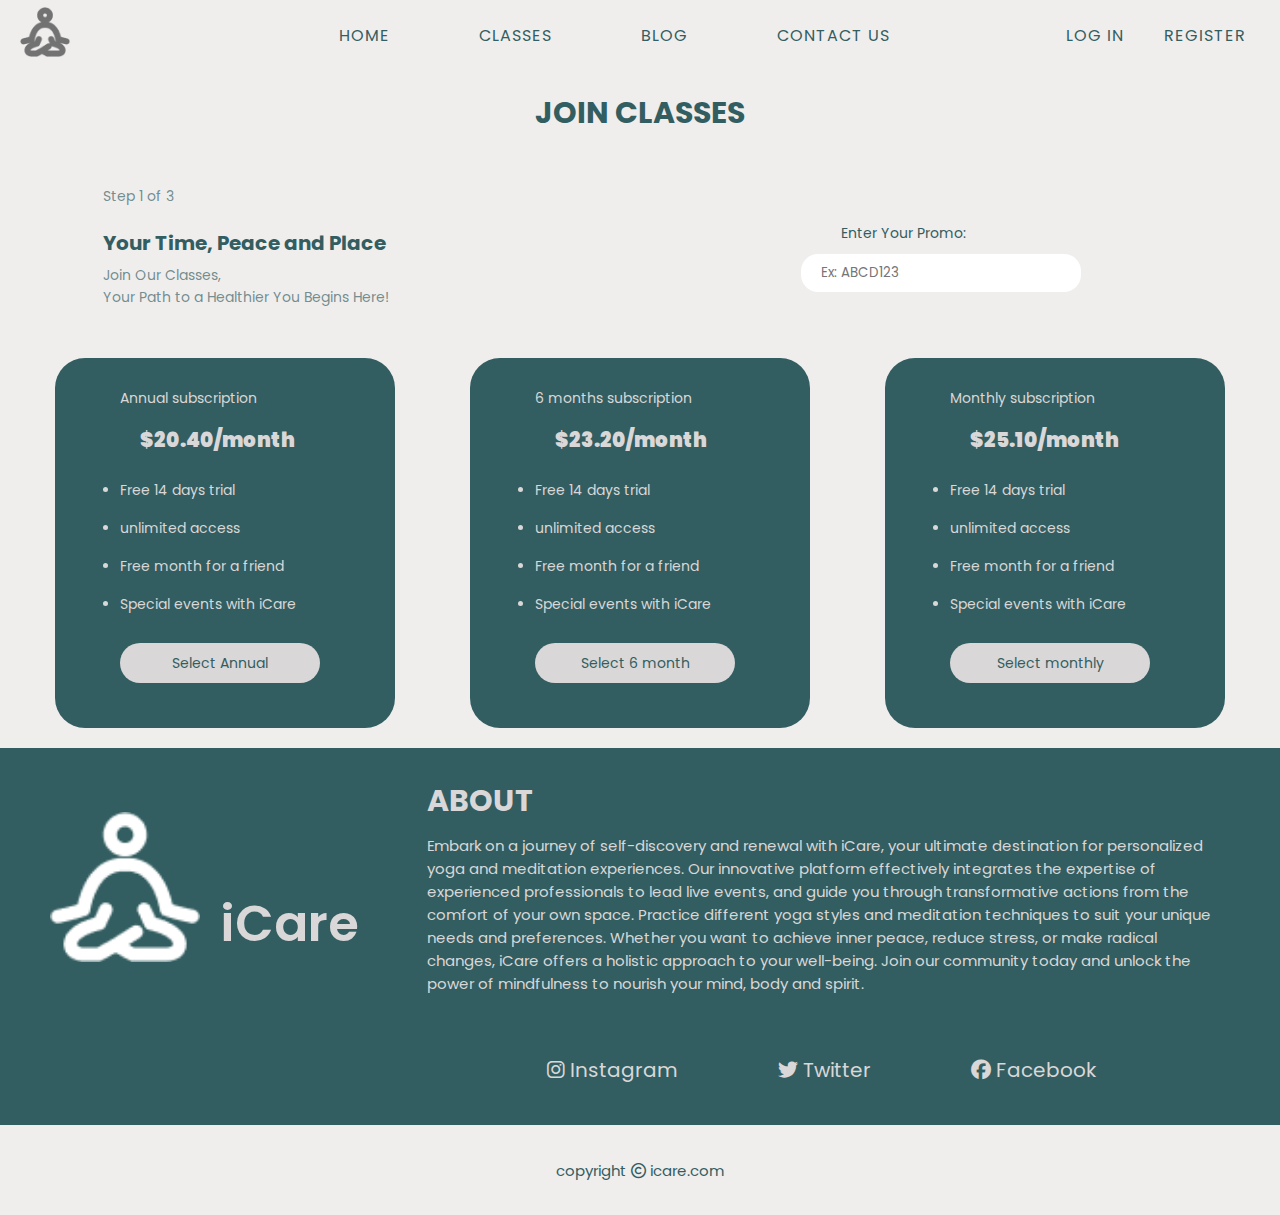
<file: Class/index.html>
<!DOCTYPE html>
<html lang="en">

<head>
    <meta charset="UTF-8">
    <meta name="viewport" content="width=device-width, initial-scale=1.0">
    <title>iCare-Yoga Classes</title>
    <link rel="stylesheet" href="SASS/style.css">
    <link rel="stylesheet" href="https://cdnjs.cloudflare.com/ajax/libs/font-awesome/6.5.1/css/all.min.css">
</head>

<body>
    <header>
        <nav>
            <div class="nav-container">
                <div class="nav-logo">
                    <img src="yogalogo.png" alt="Web Logo">
                </div>
                <div class="alltabs" id="navmenu">
                    <ul>
                        <a href="../Home/index.html" ><li>HOME</li></a>
                        <a href="../TypesofYoga/typeof.html" ><li>CLASSES</li></a>
                        <a href="../Blogs/blog.html" ><li>BLOG</li></a>
                        <a href="../Contact/contact.html" ><li>CONTACT US</li></a>
                    </ul>
                        <div class="loginwithtrial">
                            <div class="loginandtrialbtn" id="logintrialBtn">
                                <a href="../Login/login.html">
                                    <li>LOG IN</li>
                                </a>
                                <a href="../Register/register.html">
                                    <li>REGISTER</li>
                                </a>
                            </div>
                            <i class="fa-regular fa-user" id="profileBtn"></i>
                        </div>
                </div>
                <div class="nav-hamburger">
                    <li><i class="fa-solid fa-bars" id="burger"></i></li>
                </div>
            </div>
        </nav>
    </header>
    <h1 class="heading">JOIN CLASSES</h1>
    <div class="container">
        <div class="steps">
            Step 1 of 3 <br><br>
            <h2 class="line-1">Your Time, Peace and Place</h2>
            <p class="peragraph-1">Join Our Classes, <br> Your Path to a Healthier You Begins Here! </p>
        </div>
        <div class="search">
            <p class="promocode">Enter Your Promo:</p>
            <input type="text" name="input" class="enter-code" placeholder="Ex: ABCD123">
        </div>
    </div>

    <div class="card-container">
        <div class="card">
            <div class="contain">
                <p>Annual subscription</p>
                <h2 class="price">$20.40/month</h2>
                <li>Free 14 days trial</li>
                <li>unlimited access</li>
                <li>Free month for a friend</li>
                <li>Special events with iCare</li>
                <button id="0" class="button">
                    Select Annual
                </button>
            </div>
           
        </div>
        <div class="card">
            <div class="contain">
                <p>6 months subscription</p>
                <h2 class="price">$23.20/month</h2>
                <li>Free 14 days trial</li>
                <li>unlimited access</li>
                <li>Free month for a friend</li>
                <li>Special events with iCare</li>
                <button id="1" class="button">
                    Select 6 month
                </button>
            </div>
        </div>
        <div class="card">
            <div class="contain">
                <p>Monthly subscription</p>
                <h2 class="price">$25.10/month</h2>
                <li>Free 14 days trial</li>
                <li>unlimited access</li>
                <li>Free month for a friend</li>
                <li>Special events with iCare</li>
                <button id="2" class="button">
                    Select monthly
                </button>
            </div>
        </div>
    </div>
    <footer>
        <div class="footerContainer">
            <div class="footerContentContainer">
                <div class="footerContent">
                    <div class="iconSec"><img src="logo.png" alt="iCare"><span class="logoName">iCare</span></div>
                    <div class="aboutSec">
                        <h2>ABOUT</h2>
                        <p class="about">
                            Embark on a journey of self-discovery and renewal with iCare, your ultimate destination for
                            personalized yoga and
                            meditation experiences. Our innovative platform effectively integrates the expertise of
                            experienced professionals to
                            lead live events, and guide you through transformative actions from the comfort of your own
                            space. Practice
                            different yoga styles and meditation techniques to suit your unique needs and preferences.
                            Whether you want to
                            achieve inner peace, reduce stress, or make radical changes, iCare offers a holistic
                            approach to your well-being. Join
                            our community today and unlock the power of mindfulness to nourish your mind, body and
                            spirit.
                        </p>
                        <div class="footerLinks">
                            <ul>
                                <li><i class="fa-brands fa-instagram"></i> Instagram</li>
                                <li><i class="fa-brands fa-twitter"></i> Twitter</li>
                                <li><i class="fa-brands fa-facebook"></i> Facebook</li>
                            </ul>
                        </div>
                    </div>
                </div>
                
            </div>
        </div>

    </footer>

    <div class="copyrights">
        <p class="copyright">copyright <i class="fa-regular fa-copyright"></i> icare.com</p>
    </div>
    
    <script type="text/javascript" src="class.js"></script>
</body>

</html>
</file>
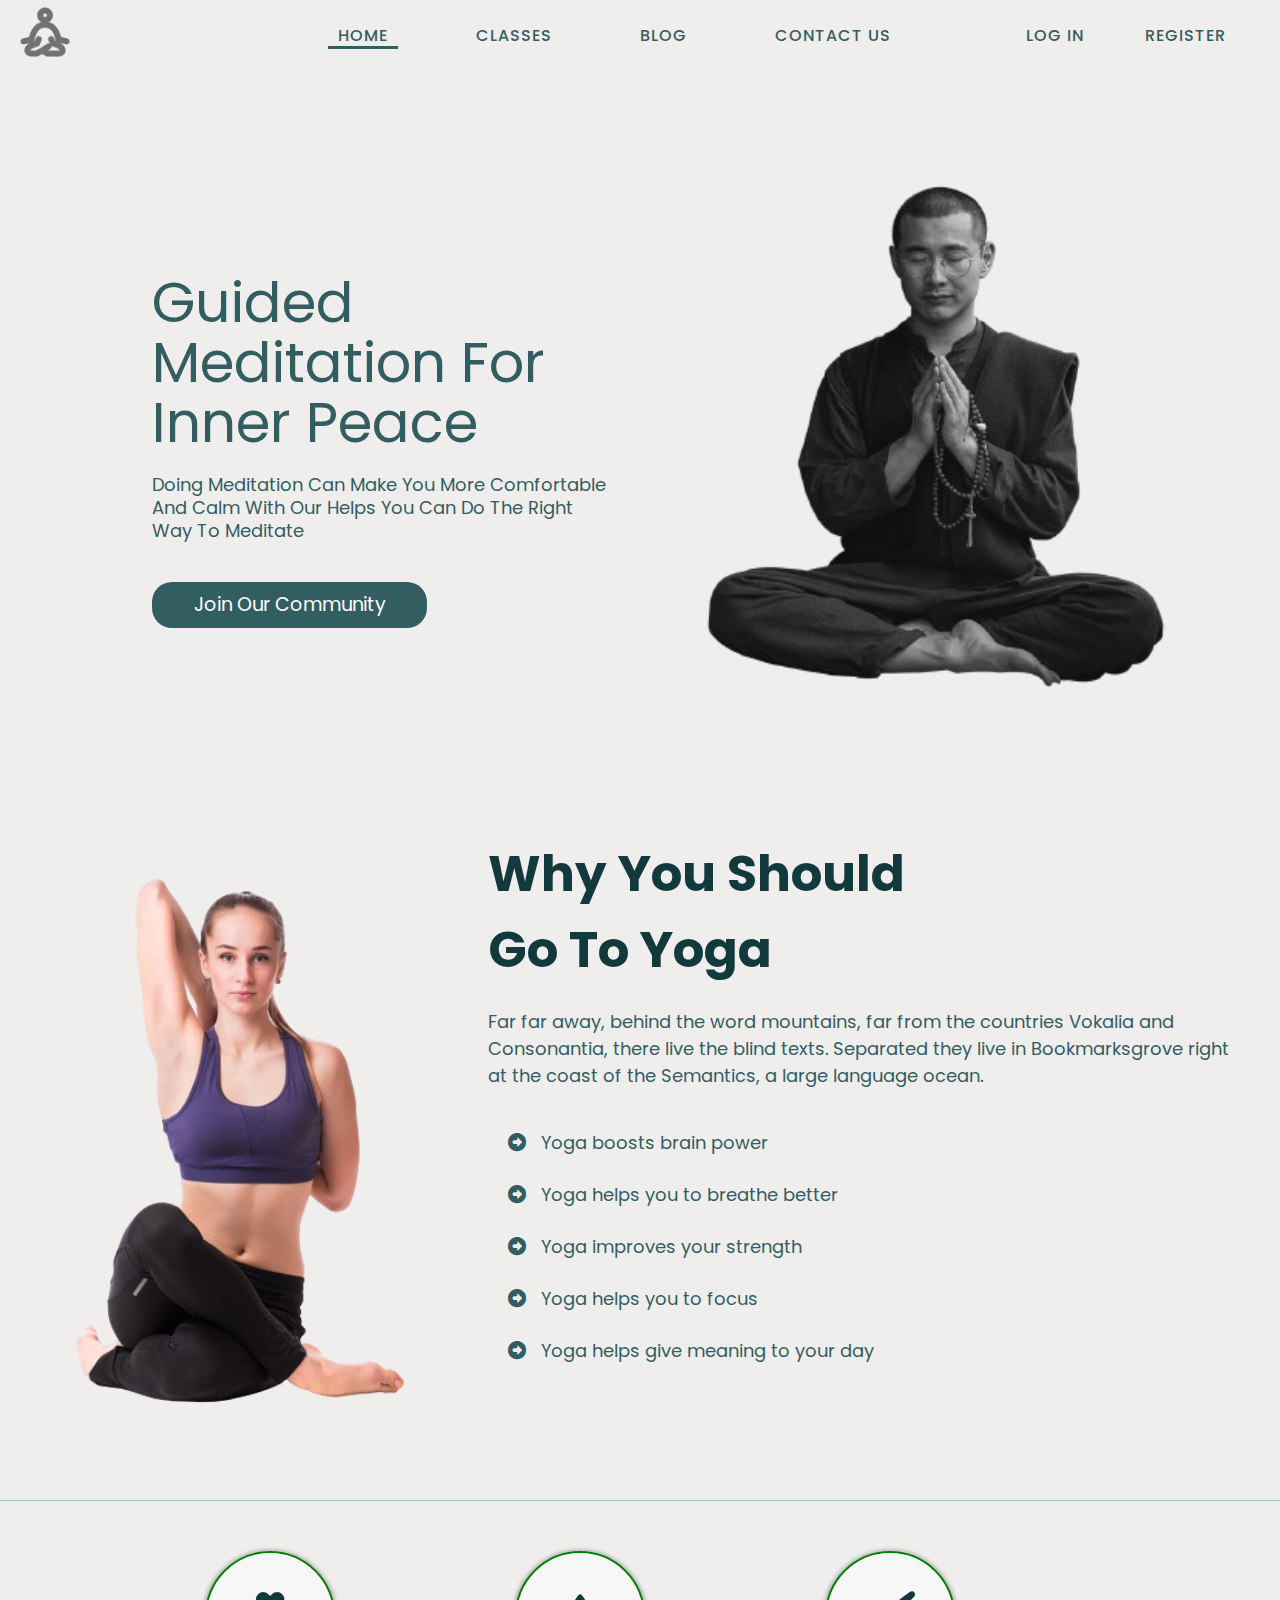
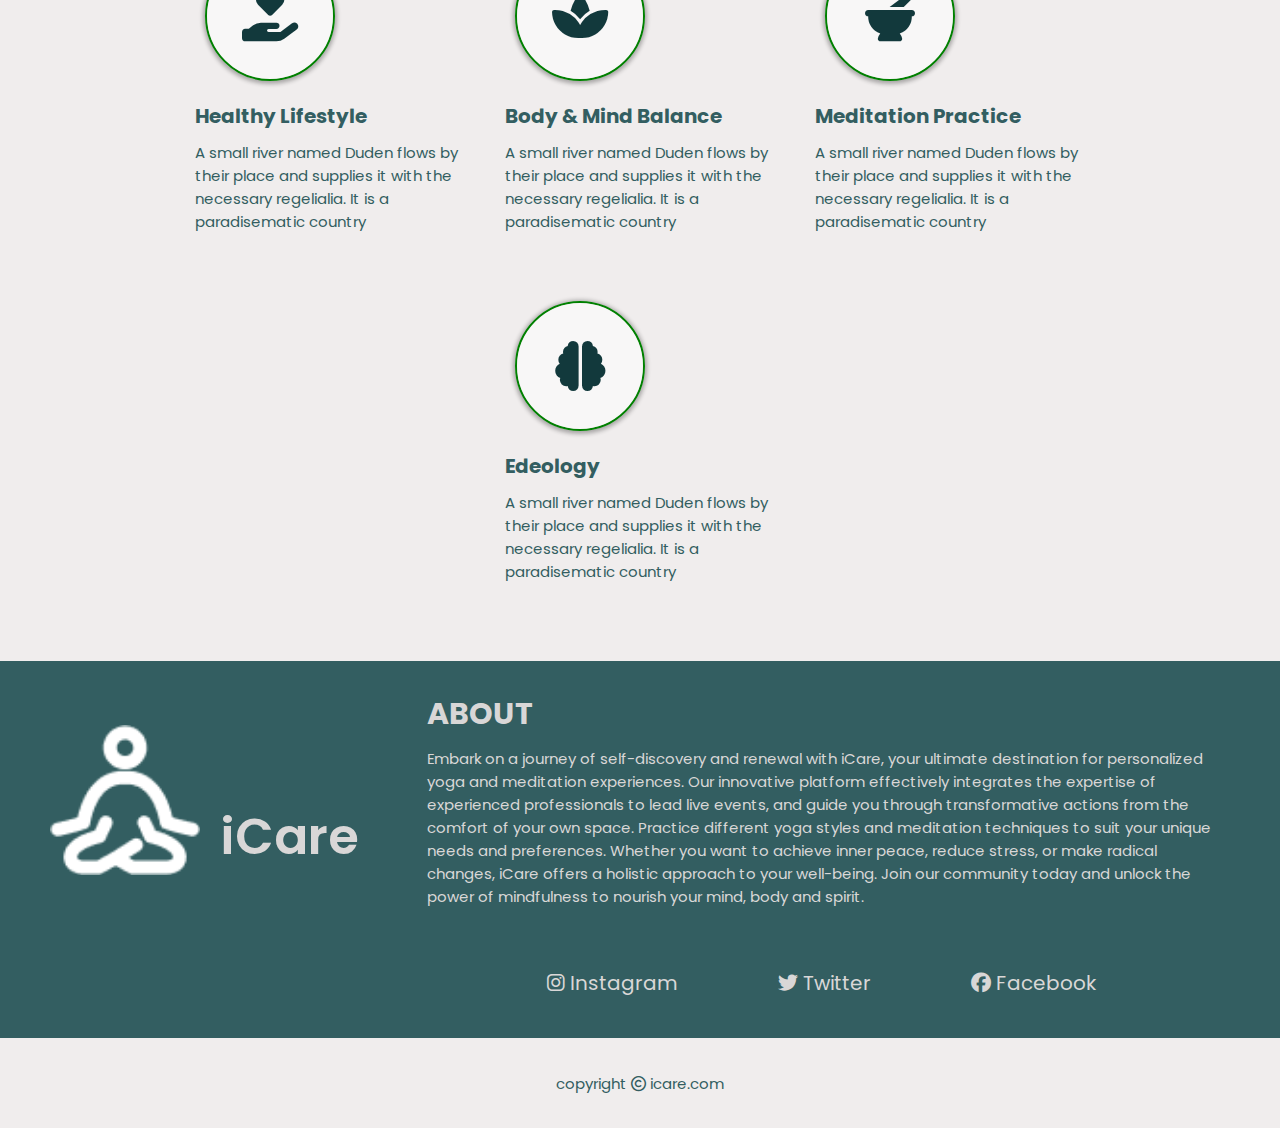
<file: Home/index.html>
<!DOCTYPE html>
<html lang="en">

<head>
    <meta charset="UTF-8">
    <meta name="viewport" content="width=device-width, initial-scale=1.0">
    <title>iCare</title>
    <link rel="stylesheet" href="SASS/style.css">
    <link rel="stylesheet" href="https://cdnjs.cloudflare.com/ajax/libs/font-awesome/6.5.1/css/all.min.css">
</head>

<body>
    <header>
        <nav>
            <div class="nav-container">
                <div class="nav-logo">
                    <img src="yogalogo.png" alt="Web Logo">
                </div>
                <div class="alltabs" id="navmenu">
                    <ul>
                        <a href="index.html" ><li class="activelink">HOME</li></a>
                        <a href="../TypesofYoga/typeof.html" ><li>CLASSES</li></a>
                        <a href="../Blogs/blog.html" ><li>BLOG</li></a>
                        <a href="../Contact/contact.html" ><li>CONTACT US</li></a>
                    </ul>
                        <div class="loginwithtrial">
                            <div class="loginandtrialbtn" id="logintrialBtn">
                                <a href="../Login/login.html">
                                    <li>LOG IN</li>
                                </a>
                                <a href="../Register/register.html">
                                    <li>REGISTER</li>
                                </a>
                            </div>
                            <i class="fa-regular fa-user" id="profileBtn"></i>
                        </div>
                </div>
                <div class="nav-hamburger">
                    <li><i class="fa-solid fa-bars" id="burger"></i></li>
                </div>
            </div>
        </nav>
    </header>

    <div class="content">
        <div class="text-content">
            <div class="text">
                <p class="main-pera">
                    Guided <br>Meditation For <br>Inner Peace
                </p>
                <p class="sec-pera">
                    Doing Meditation Can Make You More Comfortable And Calm With Our Helps You Can Do The Right Way To
                    Meditate
                </p>
                <div class="btn-join">
                    <a href="../Professional/index.html">Join Our Community</a>
                </div>
            </div>
        </div>
        <div class="img-content">
            <div class="image"></div>
        </div>
    </div>
    <div class="usefulYoga">
        <div class="container">
            <div class="imgPart">
                <img src="background.png" alt="" srcset="">
            </div>
            <div class="contentPart">
                <h2>
                    Why You Should <br> Go To Yoga
                </h2>
                <p>
                    Far far away, behind the word mountains, far from the countries Vokalia and Consonantia, there live the blind texts. Separated they live in Bookmarksgrove right at the coast of the Semantics, a large language ocean.
                </p>
                <ul>
                    <li><i class="fa-solid fa-circle-right"></i> Yoga boosts brain power</li>
                    <li><i class="fa-solid fa-circle-right"></i> Yoga helps you to breathe better</li>
                    <li><i class="fa-solid fa-circle-right"></i> Yoga improves your strength</li>
                    <li><i class="fa-solid fa-circle-right"></i> Yoga helps you to focus</li>
                    <li><i class="fa-solid fa-circle-right"></i> Yoga helps give meaning to your day</li>
                </ul>
            </div>
        </div>
    </div>


    <div class="benifits">
        <div class="beniCards">
            <div class="card">
                <div class="cardImg"><i class="fa-solid fa-hand-holding-heart"></i></div>
                <h2>Healthy Lifestyle</h2>
                <p class="cardContent">
                    A small river named Duden flows by their place and supplies it with the necessary regelialia. It is a paradisematic country
                </p>
            </div>
            <div class="card">
                <div class="cardImg"><i class="fa-solid fa-spa"></i></div>
                <h2>Body & Mind Balance</h2>
                <p class="cardContent">
                    A small river named Duden flows by their place and supplies it with the necessary regelialia. It is a paradisematic country
                </p>
            </div>
            <div class="card">
                <div class="cardImg"><i class="fa-solid fa-mortar-pestle"></i></div>
                <h2>Meditation Practice</h2>
                <p class="cardContent">
                    A small river named Duden flows by their place and supplies it with the necessary regelialia. It is a paradisematic country
                </p>
            </div>
            <div class="card">
                <div class="cardImg"><i class="fa-solid fa-brain"></i></div>
                <h2>Edeology</h2>
                <p class="cardContent">
                    A small river named Duden flows by their place and supplies it with the necessary regelialia. It is a paradisematic country
                </p>
            </div>
        </div>
    </div>

    <footer>
        <div class="footerContainer">
            <div class="footerContentContainer">
                <div class="footerContent">
                    <div class="iconSec"><img src="logo.png" alt="iCare"><span class="logoName">iCare</span></div>
                    <div class="aboutSec">
                        <h2>ABOUT</h2>
                        <p class="about">
                            Embark on a journey of self-discovery and renewal with iCare, your ultimate destination for
                            personalized yoga and
                            meditation experiences. Our innovative platform effectively integrates the expertise of
                            experienced professionals to
                            lead live events, and guide you through transformative actions from the comfort of your own
                            space. Practice
                            different yoga styles and meditation techniques to suit your unique needs and preferences.
                            Whether you want to
                            achieve inner peace, reduce stress, or make radical changes, iCare offers a holistic
                            approach to your well-being. Join
                            our community today and unlock the power of mindfulness to nourish your mind, body and
                            spirit.
                        </p>
                        <div class="footerLinks">
                            <ul>
                                <li><i class="fa-brands fa-instagram"></i> Instagram</li>
                                <li><i class="fa-brands fa-twitter"></i> Twitter</li>
                                <li><i class="fa-brands fa-facebook"></i> Facebook</li>
                            </ul>
                        </div>
                    </div>
                </div>
                
            </div>
        </div>

    </footer>

    <div class="copyrights">
        <p class="copyright">copyright <i class="fa-regular fa-copyright"></i> icare.com</p>
    </div>

    <script type="text/javascript" src="home.js"></script>
</body>

</html>
</file>
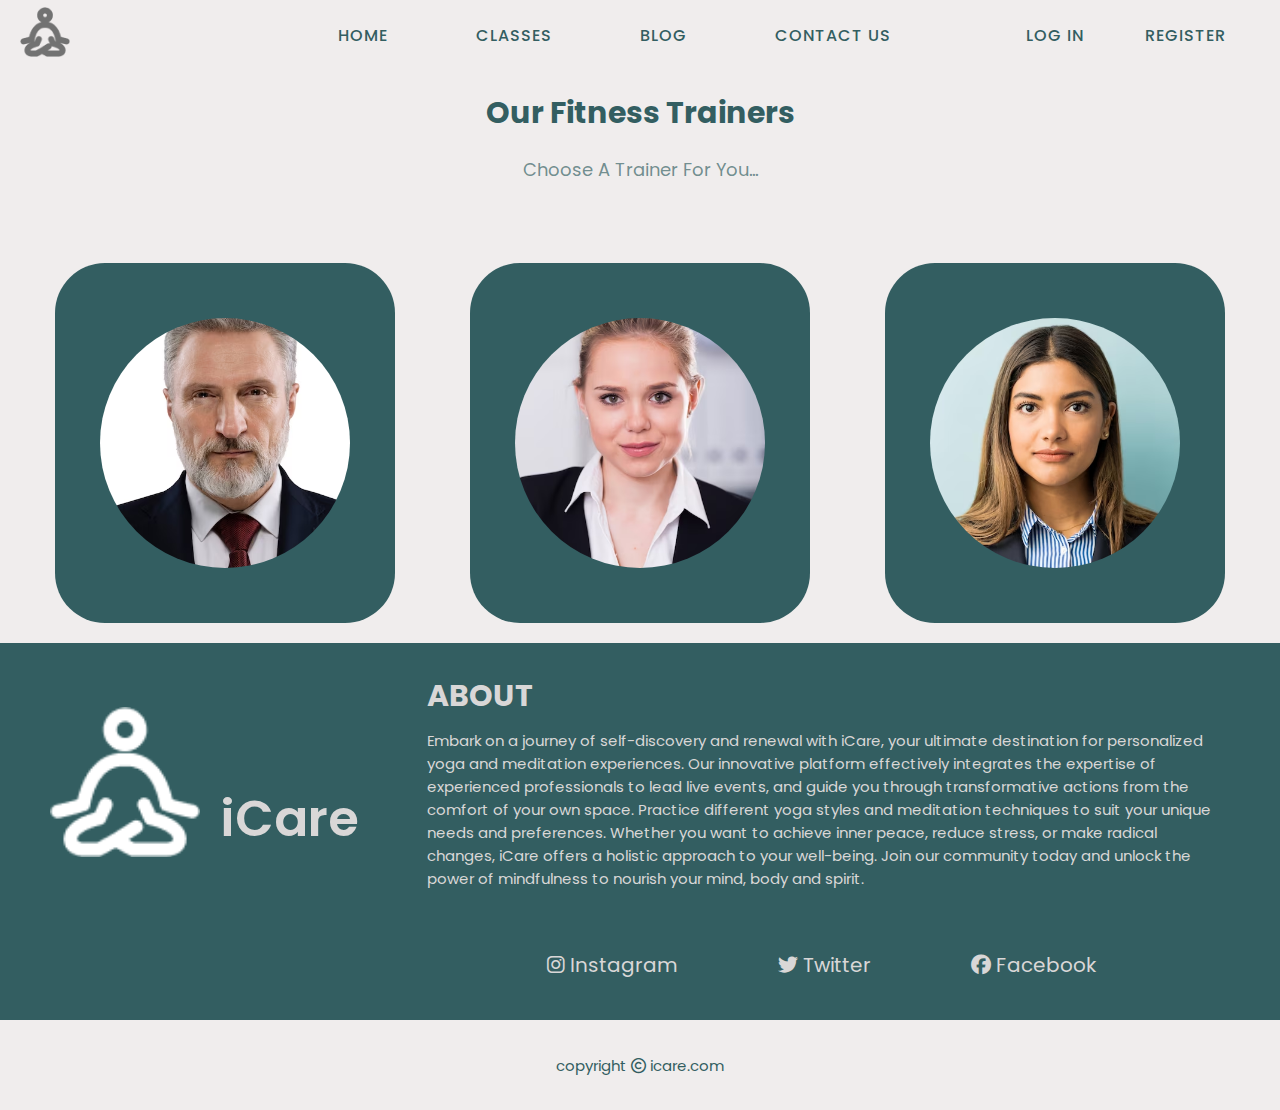
<file: Professional/index.html>
<!DOCTYPE html>
<html lang="en">

<head>
    <meta charset="UTF-8">
    <meta name="viewport" content="width=device-width, initial-scale=1.0">
    <title>Profesionals</title>
    <link rel="stylesheet" href="SASS/style.css">
    <link rel="stylesheet" href="https://cdnjs.cloudflare.com/ajax/libs/font-awesome/6.5.1/css/all.min.css">
</head>

<body>
    <header>
        <nav>
            <div class="nav-container">
                <div class="nav-logo">
                    <img src="yogalogo.png" alt="Web Logo">
                </div>
                <div class="alltabs" id="navmenu">
                    <ul>
                        <a href="../Home/index.html" ><li>HOME</li></a>
                        <a href="../TypesofYoga/typeof.html" ><li>CLASSES</li></a>
                        <a href="../Blogs/blog.html" ><li>BLOG</li></a>
                        <a href="../Contact/contact.html" ><li>CONTACT US</li></a>
                    </ul>
                    <div class="loginwithtrial">
                        <div class="loginandtrialbtn" id="logintrialBtn">
                            <a href="../Login/login.html">
                                <li>LOG IN</li>
                            </a>
                            <a href="../Register/register.html">
                                <li>REGISTER</li>
                            </a>
                        </div>
                        <i class="fa-regular fa-user" id="profileBtn"></i>
                    </div>
                </div>
                <div class="nav-hamburger">
                    <li><i class="fa-solid fa-bars" id="burger"></i></li>
                </div>
            </div>
        </nav>
    </header>
    <h1 class="heading">Our Fitness Trainers</h1>
    <div class="container">
        Choose A Trainer For You...
    </div>

    <div class="card-container">
        <div class="card">
            <div class="contain">
                <img src="face-1.avif" alt="">
                <div class="name">
                    <h3>Mukul Chowdhary</h3>
                    <p><span>Experiance :</span> 15years</p>
                    <a>
                        <div><b class="choose"><i class="fa-solid fa-arrow-right"></i></b></div>
                    </a>
                </div>
            </div>

        </div>
        <div class="card">
            <div class="contain">
                <img src="face-5.avif" alt="">
                <div class="name">
                    <h3>Parul Jain</h3>
                    <p><span>Experiance :</span> 8years</p>
                    <a>
                        <div><b class="choose"><i class="fa-solid fa-arrow-right"></i></b></div>
                    </a>
                </div>
            </div>

        </div>
        <div class="card">
            <div class="contain">
                <img src="face-3.avif" alt="">
                <div class="name">
                    <h3>Shrishti Malpath </h3>
                    <p><span>Experiance :</span> 12years</p>
                    <a>
                        <div><b class="choose"><i class="fa-solid fa-arrow-right"></i></b></div>
                    </a>
                </div>
            </div>
        </div>
    </div>
    <footer>
        <div class="footerContainer">
            <div class="footerContentContainer">
                <div class="footerContent">
                    <div class="iconSec"><img src="logo.png" alt="iCare"><span class="logoName">iCare</span></div>
                    <div class="aboutSec">
                        <h2>ABOUT</h2>
                        <p class="about">
                            Embark on a journey of self-discovery and renewal with iCare, your ultimate destination for
                            personalized yoga and
                            meditation experiences. Our innovative platform effectively integrates the expertise of
                            experienced professionals to
                            lead live events, and guide you through transformative actions from the comfort of your own
                            space. Practice
                            different yoga styles and meditation techniques to suit your unique needs and preferences.
                            Whether you want to
                            achieve inner peace, reduce stress, or make radical changes, iCare offers a holistic
                            approach to your well-being. Join
                            our community today and unlock the power of mindfulness to nourish your mind, body and
                            spirit.
                        </p>
                        <div class="footerLinks">
                            <ul>
                                <li><i class="fa-brands fa-instagram"></i> Instagram</li>
                                <li><i class="fa-brands fa-twitter"></i> Twitter</li>
                                <li><i class="fa-brands fa-facebook"></i> Facebook</li>
                            </ul>
                        </div>
                    </div>
                </div>
                
            </div>
        </div>

    </footer>

    <div class="copyrights">
        <p class="copyright">copyright <i class="fa-regular fa-copyright"></i> icare.com</p>
    </div>
    <script type="text/javascript" src="professional.js"></script>

</body>

</html>
</file>
<file: Class/SASS/style.css>
@import url("https://fonts.googleapis.com/css2?family=Athiti:wght@500&family=Cinzel:wght@500&family=Dancing+Script:wght@600;700&family=Poppins:wght@200;400&display=swap");
* {
  margin: 0;
  padding: 0;
  box-sizing: border-box;
  text-decoration: none;
  font-family: "Poppins", sans-serif;
  scroll-behavior: smooth;
  scrollbar-width: none;
}

::-webkit-scrollbar {
  display: none;
}

html {
  font-size: 62.5%;
}

body {
  background-color: rgb(240, 237, 237);
  color: #335e61;
}

header {
  letter-spacing: 1px;
  width: 100vw;
  height: 7rem;
  font-size: 1.6rem;
}
header nav {
  display: flex;
}
header nav .nav-container {
  width: 100%;
  display: flex;
  justify-content: space-between;
  padding: 0.7rem 0rem;
}
header nav .nav-container .nav-logo {
  margin-left: 2rem;
  width: 10vw;
}
header nav .nav-container .nav-logo img {
  width: 5rem;
}
header nav .nav-container .alltabs {
  display: flex;
  justify-content: space-between;
  width: 77vw;
}
header nav .nav-container .alltabs ul {
  width: 50vw;
  display: flex;
  list-style: none;
  justify-content: space-around;
  align-items: center;
  height: 100%;
}
header nav .nav-container .alltabs ul li {
  position: relative;
  width: -moz-max-content;
  width: max-content;
  padding: 0 1rem;
}
header nav .nav-container .alltabs ul li::after {
  content: "";
  position: absolute;
  left: 0;
  width: 0%;
  height: 2.3rem;
  border-bottom: 3px solid #335E61;
  transition: all 0.4s ease-in-out;
}
header nav .nav-container .alltabs ul .activelink::after {
  width: 100%;
}
header nav .nav-container .alltabs ul li:hover::after {
  width: 100%;
}
header nav .nav-container .alltabs .loginwithtrial {
  display: flex;
  justify-content: space-between;
  align-items: center;
  margin: 0 2rem;
}
header nav .nav-container .alltabs .loginwithtrial .loginandtrialbtn {
  display: flex;
}
header nav .nav-container .alltabs .loginwithtrial #profileBtn {
  font-size: 2.5rem;
  margin: 0 2rem;
  display: none;
}
header nav .nav-container .alltabs .loginwithtrial li {
  list-style: none;
  display: flex;
  justify-content: center;
  align-items: center;
  width: 11rem;
  height: 3.3rem;
  border-radius: 50px;
  transition: all 0.6s ease-in-out;
}
header nav .nav-container .alltabs .loginwithtrial li:hover {
  background-color: #335E61;
  color: white;
}
header .nav-hamburger {
  display: none;
}

a {
  text-decoration: none;
  color: #335E61;
}

.heading {
  display: flex;
  justify-content: center;
  align-items: center;
  padding: 2rem;
  font-size: 3rem;
}

.container {
  display: flex;
  flex-wrap: wrap;
  justify-content: space-evenly;
  margin-top: 3rem;
  font-size: 1.4rem;
}
.container .steps {
  width: 50rem;
  color: rgba(51, 94, 97, 0.6823529412);
  margin-left: 2rem;
}
.container .steps .line-1 {
  font-size: 2rem;
  color: #335e61;
  padding-bottom: 0.6rem;
}
.container .steps .peragraph-1 {
  color: rgba(51, 94, 97, 0.6823529412);
  line-height: 2.2rem;
  font-size: 1.4rem;
}
.container .search {
  width: 40%;
  display: flex;
  flex-direction: column;
  justify-content: center;
  align-items: center;
  margin-top: 2rem;
}
.container .search .promocode {
  width: 20rem;
  font-size: 1.4rem;
  margin-bottom: 1rem;
  text-align: start;
}
.container .search input {
  width: 28rem;
  height: 3.8rem;
  border-radius: 1.7rem;
  padding: 0 2rem;
  border: none;
  color: #9e9d9d;
  background-color: rgb(255, 255, 255);
}

.card-container {
  margin-top: 3rem;
  width: 100vw;
  display: flex;
  flex-wrap: wrap;
  justify-content: space-evenly;
}
.card-container .card {
  width: 34rem;
  height: 37rem;
  background-color: #335e61;
  border-radius: 3rem;
  margin: 2rem;
  display: flex;
  justify-content: center;
}
.card-container .card .contain {
  margin-top: 2rem;
  padding-left: 2rem;
  background-color: #335e61;
  color: #d9d7d7;
  width: 25rem;
  height: 33rem;
}
.card-container .card .contain p {
  margin: 1rem 0;
  font-size: 1.4rem;
}
.card-container .card .contain h2.price {
  margin: 1.6rem 2rem;
  font-size: 2rem;
  font-weight: 1000;
}
.card-container .card .contain li {
  line-height: 3.8rem;
  list-style: disc;
  font-size: 1.4rem;
}
.card-container .card .contain .button {
  color: #335e61;
  background-color: #d9d7d7;
  width: 20rem;
  height: 4rem;
  display: flex;
  font-size: 1.4rem;
  justify-content: center;
  align-items: center;
  border-radius: 2rem;
  border: none;
  margin: 2rem 0;
  cursor: pointer;
}

.footerContainer {
  width: 100vw;
  height: auto;
  background-color: #335e61;
  display: flex;
  justify-content: center;
  align-items: center;
}
.footerContainer .footerContentContainer {
  width: 95%;
  margin: auto;
  height: auto;
}
.footerContainer .footerContentContainer .footerContent {
  width: 100%;
  height: auto;
  display: flex;
  flex-wrap: wrap;
  justify-content: center;
  align-items: center;
}
.footerContainer .footerContentContainer .footerContent .iconSec {
  width: 30%;
  min-width: 20rem;
  margin-bottom: 10rem;
  display: flex;
  justify-content: center;
}
.footerContainer .footerContentContainer .footerContent .iconSec img {
  width: 15rem;
}
.footerContainer .footerContentContainer .footerContent .iconSec .logoName {
  align-self: flex-end;
  font-size: 5rem;
  font-weight: 600;
  margin: 0 2rem;
  color: #d9d7d7;
}
.footerContainer .footerContentContainer .footerContent .aboutSec {
  width: 70%;
  min-width: 35rem;
  height: auto;
  padding: 2rem;
}
.footerContainer .footerContentContainer .footerContent .aboutSec h2 {
  color: #d9d7d7;
  margin: 1rem;
  font-size: 3rem;
}
.footerContainer .footerContentContainer .footerContent .aboutSec p {
  color: #d9d7d7;
  margin: 1rem;
  font-size: 1.5rem;
}
.footerContainer .footerContentContainer .footerLinks {
  width: 100%;
  height: auto;
  display: flex;
  justify-content: center;
  align-items: center;
}
.footerContainer .footerContentContainer .footerLinks ul {
  display: flex;
}
.footerContainer .footerContentContainer .footerLinks li {
  color: #d9d7d7;
  list-style: none;
  margin: 5rem 5rem 2rem 5rem;
  font-size: 2rem;
  cursor: pointer;
}
.footerContainer .footerContentContainer .footerLinks li:hover {
  color: #12393c;
}

.copyrights {
  width: 100vw;
  height: 9rem;
  display: flex;
  justify-content: center;
  align-items: center;
}
.copyrights .copyright {
  color: #335e61 !important;
  font-size: 1.5rem;
}

@media (max-width: 660px) {
  body {
    width: 100vw;
  }
  body header {
    letter-spacing: 0;
  }
  body header nav .nav-container {
    display: grid;
    grid-template-columns: 50% 50%;
    grid-template-rows: 5rem 35rem;
  }
  body header nav .nav-container .alltabs {
    transition: visibility 0ms 500ms;
    visibility: hidden;
    z-index: 10;
    padding: 2rem 0;
    background-color: #335E61;
    color: white !important;
    margin-top: 1rem;
    grid-column: 1/3;
    width: 100%;
    height: auto;
    flex-direction: column;
  }
  body header nav .nav-container .alltabs li::after {
    display: none;
  }
  body header nav .nav-container .alltabs ul {
    width: 100%;
    flex-direction: column;
  }
  body header nav .nav-container .alltabs ul li {
    padding: 0.9rem;
    color: white !important;
  }
  body header nav .nav-container .alltabs .loginwithtrial {
    flex-direction: column;
    width: 100%;
    margin: 2rem 0 0 0;
    color: white !important;
  }
  body header nav .nav-container .alltabs .loginwithtrial li {
    padding: 0.9rem;
    transition: none;
  }
  body header nav .nav-container .alltabs .loginwithtrial li:hover {
    display: none;
  }
  body header nav .nav-container .alltabs .loginwithtrial a {
    color: white !important;
  }
  body header nav .nav-container .nav-hamburger {
    display: flex;
    align-items: center;
    justify-content: flex-end;
    grid-column: 2/3;
    grid-row: 1/2;
    list-style: none;
    width: 100%;
    padding-right: 2rem;
    font-size: 1.9rem;
  }
}
.active {
  visibility: visible !important;
}/*# sourceMappingURL=style.css.map */
</file>
<file: Home/SASS/style.css>
@import url("https://fonts.googleapis.com/css2?family=Athiti:wght@500&family=Cinzel:wght@500&family=Dancing+Script:wght@600;700&family=Poppins:wght@200;400&display=swap");
* {
  margin: 0;
  padding: 0;
  box-sizing: border-box;
  text-decoration: none;
  font-family: "Poppins", sans-serif;
  list-style: none;
}

html {
  font-size: 62.5%;
}

body {
  background-color: rgb(240, 237, 237);
}

::-webkit-scrollbar {
  display: none;
}

header {
  letter-spacing: 1px;
  width: 100vw;
  height: 7rem;
  font-size: 1.6rem;
  font-weight: 500;
}
header nav {
  display: flex;
}
header nav .nav-container {
  width: 100%;
  display: flex;
  justify-content: space-between;
  padding: 0.7rem 0rem;
}
header nav .nav-container .nav-logo {
  margin-left: 2rem;
  width: 10vw;
}
header nav .nav-container .nav-logo img {
  width: 5rem;
}
header nav .nav-container .alltabs {
  display: flex;
  justify-content: space-between;
  width: 77vw;
}
header nav .nav-container .alltabs ul {
  width: 50vw;
  display: flex;
  list-style: none;
  justify-content: space-around;
  align-items: center;
  height: 100%;
}
header nav .nav-container .alltabs ul li {
  position: relative;
  width: -moz-max-content;
  width: max-content;
  padding: 0 1rem;
}
header nav .nav-container .alltabs ul li::after {
  content: "";
  position: absolute;
  left: 0;
  width: 0%;
  height: 2.3rem;
  border-bottom: 3px solid #335E61;
  transition: all 0.4s ease-in-out;
}
header nav .nav-container .alltabs ul .activelink::after {
  width: 100%;
}
header nav .nav-container .alltabs ul li:hover::after {
  width: 100%;
}
header nav .nav-container .alltabs .loginwithtrial {
  display: flex;
  justify-content: space-between;
  align-items: center;
  margin: 0 3rem;
}
header nav .nav-container .alltabs .loginwithtrial .loginandtrialbtn {
  display: flex;
}
header nav .nav-container .alltabs .loginwithtrial #profileBtn {
  font-size: 2.5rem;
  margin: 0 2rem;
  display: none;
}
header nav .nav-container .alltabs .loginwithtrial li {
  list-style: none;
  margin: 0 1rem;
  display: flex;
  justify-content: center;
  align-items: center;
  width: 11rem;
  height: 3.3rem;
  border-radius: 50px;
  transition: all 0.6s ease-in-out;
}
header nav .nav-container .alltabs .loginwithtrial li:hover {
  background-color: #335E61;
  color: white;
}
header .nav-hamburger {
  display: none;
}

a {
  text-decoration: none;
  color: #335E61;
}

.content {
  margin-top: 4rem;
  width: 100vw;
  height: 70vh;
  display: flex;
}
.content .text-content {
  color: #335e61;
  display: flex;
  justify-content: flex-end;
  align-items: center;
  width: 50%;
  height: 80vh;
}
.content .text-content .text {
  width: 75%;
}
.content .text-content .text .main-pera {
  font-size: 5.6rem;
  line-height: 6rem;
  font-weight: 400;
}
.content .text-content .text .sec-pera {
  line-height: 2.3rem;
  font-size: 1.8rem;
  margin: 2rem 0;
}
.content .text-content .text .btn-join {
  font-size: 1.9rem;
  width: 100%;
  display: flex;
  align-items: center;
  margin: 4rem 0;
}
.content .text-content .text .btn-join a {
  width: 60%;
  border-radius: 2rem;
  height: 4.6rem;
  color: white;
  background-color: #335E61;
  display: flex;
  justify-content: center;
  align-items: center;
}
.content .img-content {
  width: 55%;
  height: 100%;
}
.content .img-content .image {
  width: 100%;
  height: 100%;
  background-image: url("dada1.png");
  background-repeat: no-repeat;
  background-size: cover;
  background-position: center;
}

@media (max-width: 660px) {
  body {
    width: 100vw;
  }
  body header {
    letter-spacing: 0;
  }
  body header nav .nav-container {
    display: grid;
    grid-template-columns: 50% 50%;
    grid-template-rows: 5rem 35rem;
  }
  body header nav .nav-container .alltabs {
    transition: visibility 0ms 500ms;
    visibility: hidden;
    z-index: 10;
    padding: 2rem 0;
    background-color: #335E61;
    color: white !important;
    margin-top: 1rem;
    grid-column: 1/3;
    width: 100%;
    height: auto;
    flex-direction: column;
  }
  body header nav .nav-container .alltabs li::after {
    display: none;
  }
  body header nav .nav-container .alltabs ul {
    width: 100%;
    flex-direction: column;
  }
  body header nav .nav-container .alltabs ul li {
    padding: 0.9rem;
    color: white !important;
  }
  body header nav .nav-container .alltabs .loginwithtrial {
    flex-direction: column;
    width: 100%;
    margin: 2rem 0 0 0;
    color: white !important;
  }
  body header nav .nav-container .alltabs .loginwithtrial li {
    padding: 0.9rem 0;
    transition: none;
  }
  body header nav .nav-container .alltabs .loginwithtrial li:hover {
    display: none;
  }
  body header nav .nav-container .alltabs .loginwithtrial a {
    color: white !important;
  }
  body header nav .nav-container .nav-hamburger {
    display: flex;
    align-items: center;
    justify-content: flex-end;
    grid-column: 2/3;
    grid-row: 1/2;
    list-style: none;
    width: 100%;
    padding-right: 2rem;
    font-size: 1.9rem;
  }
  .content {
    margin-top: 0;
    width: 100vw;
    height: 100vh;
    flex-direction: column-reverse;
  }
  .content .text-content {
    width: 100vw;
    justify-content: center;
  }
  .content .text-content .text {
    width: 85%;
  }
  .content .img-content {
    width: 100vw;
    height: 80%;
  }
  .content .btn-join {
    justify-content: center;
  }
  .content .btn-join a {
    width: 27rem !important;
  }
}
.active {
  visibility: visible !important;
}

.usefulYoga {
  width: 100vw;
  height: auto;
  margin-top: 3rem;
}
.usefulYoga .container {
  width: 100%;
  height: 100%;
  display: flex;
  justify-content: center;
  align-items: center;
  flex-wrap: wrap;
  background-repeat: no-repeat;
  background-size: cover;
  background-position: center;
}
.usefulYoga .container .imgPart {
  width: 35%;
  height: 100%;
  overflow: hidden;
}
.usefulYoga .container .imgPart img {
  width: 45rem;
}
.usefulYoga .container .contentPart {
  padding: 4rem;
  width: 65%;
  height: 100%;
}
.usefulYoga .container .contentPart h2 {
  font-size: 5rem;
  color: #12393c;
  margin: 2rem 0;
}
.usefulYoga .container .contentPart p {
  font-size: 1.8rem;
  margin-bottom: 2rem;
  color: #335E61;
}
.usefulYoga .container .contentPart ul {
  margin: 4rem 2rem;
  color: #335E61;
}
.usefulYoga .container .contentPart li {
  margin: 2.5rem 0;
  font-size: 1.8rem;
}
.usefulYoga .container .contentPart li i {
  margin-right: 1rem;
}

.benifits {
  border-top: 1px solid rgba(146, 169, 171, 0.7607843137);
  width: 100vw;
  height: auto;
  margin-top: 5rem;
  display: flex;
  align-items: center;
  justify-content: center;
  margin-bottom: 3rem;
  padding-top: 3rem;
}
.benifits .beniCards {
  width: 95%;
  display: flex;
  flex-wrap: wrap;
  justify-content: center;
  align-items: center;
}
.benifits .beniCards .card {
  width: 31rem;
  height: 35rem;
}
.benifits .beniCards .card .cardImg {
  width: 13rem;
  height: 13rem;
  border-radius: 50%;
  border: 2px solid green;
  box-shadow: 0px 1px 4px 2px rgba(0, 0, 0, 0.3);
  margin: 2rem 3rem;
  align-self: center;
}
.benifits .beniCards .card .cardImg i {
  width: 100%;
  height: 100%;
  border-radius: 50%;
  display: flex;
  align-items: center;
  font-size: 5rem;
  color: #12393c;
  background-color: rgba(255, 255, 255, 0.5294117647);
  justify-content: center;
}
.benifits .beniCards .card h2 {
  margin: 1rem 2rem;
  font-size: 2rem;
  color: #335E61;
}
.benifits .beniCards .card .cardContent {
  font-size: 1.5rem;
  color: #335E61;
  margin: 1rem 2rem;
}

.footerContainer {
  width: 100vw;
  height: auto;
  background-color: #335e61;
  display: flex;
  justify-content: center;
  align-items: center;
}
.footerContainer .footerContentContainer {
  width: 95%;
  margin: auto;
  height: auto;
}
.footerContainer .footerContentContainer .footerContent {
  width: 100%;
  height: auto;
  display: flex;
  flex-wrap: wrap;
  justify-content: center;
  align-items: center;
}
.footerContainer .footerContentContainer .footerContent .iconSec {
  width: 30%;
  min-width: 20rem;
  margin-bottom: 10rem;
  display: flex;
  justify-content: center;
}
.footerContainer .footerContentContainer .footerContent .iconSec img {
  width: 15rem;
}
.footerContainer .footerContentContainer .footerContent .iconSec .logoName {
  align-self: flex-end;
  font-size: 5rem;
  font-weight: 600;
  margin: 0 2rem;
  color: #d9d7d7;
}
.footerContainer .footerContentContainer .footerContent .aboutSec {
  width: 70%;
  min-width: 35rem;
  height: auto;
  padding: 2rem;
}
.footerContainer .footerContentContainer .footerContent .aboutSec h2 {
  color: #d9d7d7;
  margin: 1rem;
  font-size: 3rem;
}
.footerContainer .footerContentContainer .footerContent .aboutSec p {
  color: #d9d7d7;
  margin: 1rem;
  font-size: 1.5rem;
}
.footerContainer .footerContentContainer .footerLinks {
  width: 100%;
  height: auto;
  display: flex;
  justify-content: center;
  align-items: center;
}
.footerContainer .footerContentContainer .footerLinks ul {
  display: flex;
}
.footerContainer .footerContentContainer .footerLinks li {
  color: #d9d7d7;
  list-style: none;
  margin: 5rem 5rem 2rem 5rem;
  font-size: 2rem;
  cursor: pointer;
}
.footerContainer .footerContentContainer .footerLinks li:hover {
  color: #12393c;
}

.copyrights {
  width: 100vw;
  height: 9rem;
  display: flex;
  justify-content: center;
  align-items: center;
}
.copyrights .copyright {
  color: #335e61 !important;
  font-size: 1.5rem;
}/*# sourceMappingURL=style.css.map */
</file>
<file: Professional/SASS/style.css>
@import url("https://fonts.googleapis.com/css2?family=Athiti:wght@500&family=Cinzel:wght@500&family=Dancing+Script:wght@600;700&family=Poppins:wght@200;400&display=swap");
* {
  margin: 0;
  padding: 0;
  box-sizing: border-box;
  text-decoration: none;
  font-family: "Poppins", sans-serif;
  scroll-behavior: smooth;
  scrollbar-width: none;
}

::-webkit-scrollbar {
  display: none;
}

html {
  font-size: 62.5%;
}

body {
  background-color: rgb(240, 237, 237);
  color: #335e61;
}

header {
  letter-spacing: 1px;
  width: 100vw;
  height: 7rem;
  font-size: 1.6rem;
  font-weight: 500;
}
header nav {
  display: flex;
}
header nav .nav-container {
  width: 100%;
  display: flex;
  justify-content: space-between;
  padding: 0.7rem 0rem;
}
header nav .nav-container .nav-logo {
  margin-left: 2rem;
  width: 10vw;
}
header nav .nav-container .nav-logo img {
  width: 5rem;
}
header nav .nav-container .alltabs {
  display: flex;
  justify-content: space-between;
  width: 77vw;
}
header nav .nav-container .alltabs ul {
  width: 50vw;
  display: flex;
  list-style: none;
  justify-content: space-around;
  align-items: center;
  height: 100%;
}
header nav .nav-container .alltabs ul li {
  position: relative;
  width: -moz-max-content;
  width: max-content;
  padding: 0 1rem;
}
header nav .nav-container .alltabs ul li::after {
  content: "";
  position: absolute;
  left: 0;
  width: 0%;
  height: 2.3rem;
  border-bottom: 3px solid #335E61;
  transition: all 0.4s ease-in-out;
}
header nav .nav-container .alltabs ul .activelink::after {
  width: 100%;
}
header nav .nav-container .alltabs ul li:hover::after {
  width: 100%;
}
header nav .nav-container .alltabs .loginwithtrial {
  display: flex;
  justify-content: space-between;
  align-items: center;
  margin: 0 3rem;
}
header nav .nav-container .alltabs .loginwithtrial .loginandtrialbtn {
  display: flex;
}
header nav .nav-container .alltabs .loginwithtrial #profileBtn {
  font-size: 2.5rem;
  margin: 0 2rem;
  display: none;
}
header nav .nav-container .alltabs .loginwithtrial li {
  list-style: none;
  margin: 0 1rem;
  display: flex;
  justify-content: center;
  align-items: center;
  width: 11rem;
  height: 3.3rem;
  border-radius: 50px;
  transition: all 0.6s ease-in-out;
}
header nav .nav-container .alltabs .loginwithtrial li:hover {
  background-color: #335E61;
  color: white;
}
header .nav-hamburger {
  display: none;
}

a {
  text-decoration: none;
  color: #335E61;
}

.heading {
  display: flex;
  justify-content: center;
  align-items: center;
  padding: 2rem;
  font-size: 3rem;
}

.container {
  display: flex;
  align-items: center;
  justify-content: center;
  font-size: 1.8rem;
  color: rgba(51, 94, 97, 0.6823529412);
}

.card-container {
  margin-top: 6rem;
  width: 100vw;
  display: flex;
  flex-wrap: wrap;
  justify-content: space-evenly;
}
.card-container .card {
  width: 34rem;
  height: 36rem;
  background-color: #335e61;
  border-radius: 5rem;
  margin: 2rem;
  display: flex;
  justify-content: center;
  align-items: center;
}
.card-container .card .contain {
  color: #d9d7d7;
  width: 25rem;
  height: 25rem;
  border-radius: 50%;
  -o-object-fit: cover;
     object-fit: cover;
  transition: all 0.3s ease-in-out;
}
.card-container .card .contain img {
  width: 100%;
  height: 100%;
  -o-object-fit: cover;
     object-fit: cover;
  border-radius: 50%;
}
.card-container .card .contain .name {
  display: flex;
  justify-content: center;
  align-items: center;
  margin-top: 7rem;
  flex-direction: column;
  visibility: hidden;
  transition: transform 0.5s ease-in-out;
}
.card-container .card .contain .name h3 {
  font-size: 2rem;
}
.card-container .card .contain .name p {
  font-size: 1.5rem;
  color: #b3b3b3;
}
.card-container .card .contain .name p span {
  color: #d9d7d7;
}
.card-container .card .contain .name .choose {
  width: 5rem;
  height: 5rem;
  background-color: #d9d7d7;
  color: #335e61;
  display: flex;
  justify-content: center;
  align-items: center;
  font-weight: 10000;
  font-size: 2rem;
  margin: 1rem;
  border-radius: 50%;
}
.card-container .card:hover .contain {
  transform: translateY(-13rem);
}
.card-container .card:hover .name {
  transform: translateY(-5rem);
  transition: visibility 0.5s ease-in;
  visibility: visible;
}

.footerContainer {
  width: 100vw;
  height: auto;
  background-color: #335e61;
  display: flex;
  justify-content: center;
  align-items: center;
}
.footerContainer .footerContentContainer {
  width: 95%;
  margin: auto;
  height: auto;
}
.footerContainer .footerContentContainer .footerContent {
  width: 100%;
  height: auto;
  display: flex;
  flex-wrap: wrap;
  justify-content: center;
  align-items: center;
}
.footerContainer .footerContentContainer .footerContent .iconSec {
  width: 30%;
  min-width: 20rem;
  margin-bottom: 10rem;
  display: flex;
  justify-content: center;
}
.footerContainer .footerContentContainer .footerContent .iconSec img {
  width: 15rem;
}
.footerContainer .footerContentContainer .footerContent .iconSec .logoName {
  align-self: flex-end;
  font-size: 5rem;
  font-weight: 600;
  margin: 0 2rem;
  color: #d9d7d7;
}
.footerContainer .footerContentContainer .footerContent .aboutSec {
  width: 70%;
  min-width: 35rem;
  height: auto;
  padding: 2rem;
}
.footerContainer .footerContentContainer .footerContent .aboutSec h2 {
  color: #d9d7d7;
  margin: 1rem;
  font-size: 3rem;
}
.footerContainer .footerContentContainer .footerContent .aboutSec p {
  color: #d9d7d7;
  margin: 1rem;
  font-size: 1.5rem;
}
.footerContainer .footerContentContainer .footerLinks {
  width: 100%;
  height: auto;
  display: flex;
  justify-content: center;
  align-items: center;
}
.footerContainer .footerContentContainer .footerLinks ul {
  display: flex;
}
.footerContainer .footerContentContainer .footerLinks li {
  color: #d9d7d7;
  list-style: none;
  margin: 5rem 5rem 2rem 5rem;
  font-size: 2rem;
  cursor: pointer;
}
.footerContainer .footerContentContainer .footerLinks li:hover {
  color: #12393c;
}

.copyrights {
  width: 100vw;
  height: 9rem;
  display: flex;
  justify-content: center;
  align-items: center;
}
.copyrights .copyright {
  color: #335e61 !important;
  font-size: 1.5rem;
}

@media (max-width: 660px) {
  body {
    width: 100vw;
  }
  body header {
    letter-spacing: 0;
  }
  body header nav .nav-container {
    display: grid;
    grid-template-columns: 50% 50%;
    grid-template-rows: 5rem 35rem;
  }
  body header nav .nav-container .alltabs {
    transition: visibility 0ms 500ms;
    visibility: hidden;
    z-index: 10;
    padding: 2rem 0;
    background-color: #335E61;
    color: white !important;
    margin-top: 1rem;
    grid-column: 1/3;
    width: 100%;
    height: auto;
    flex-direction: column;
  }
  body header nav .nav-container .alltabs li::after {
    display: none;
  }
  body header nav .nav-container .alltabs ul {
    width: 100%;
    flex-direction: column;
  }
  body header nav .nav-container .alltabs ul li {
    padding: 0.9rem;
    color: white !important;
  }
  body header nav .nav-container .alltabs .loginwithtrial {
    flex-direction: column;
    width: 100%;
    margin: 2rem 0 0 0;
    color: white !important;
  }
  body header nav .nav-container .alltabs .loginwithtrial li {
    padding: 0.9rem;
    transition: none;
  }
  body header nav .nav-container .alltabs .loginwithtrial li:hover {
    display: none;
  }
  body header nav .nav-container .alltabs .loginwithtrial a {
    color: white !important;
  }
  body header nav .nav-container .nav-hamburger {
    display: flex;
    align-items: center;
    justify-content: flex-end;
    grid-column: 2/3;
    grid-row: 1/2;
    list-style: none;
    width: 100%;
    padding-right: 2rem;
    font-size: 1.9rem;
  }
}
.active {
  visibility: visible !important;
}/*# sourceMappingURL=style.css.map */
</file>
